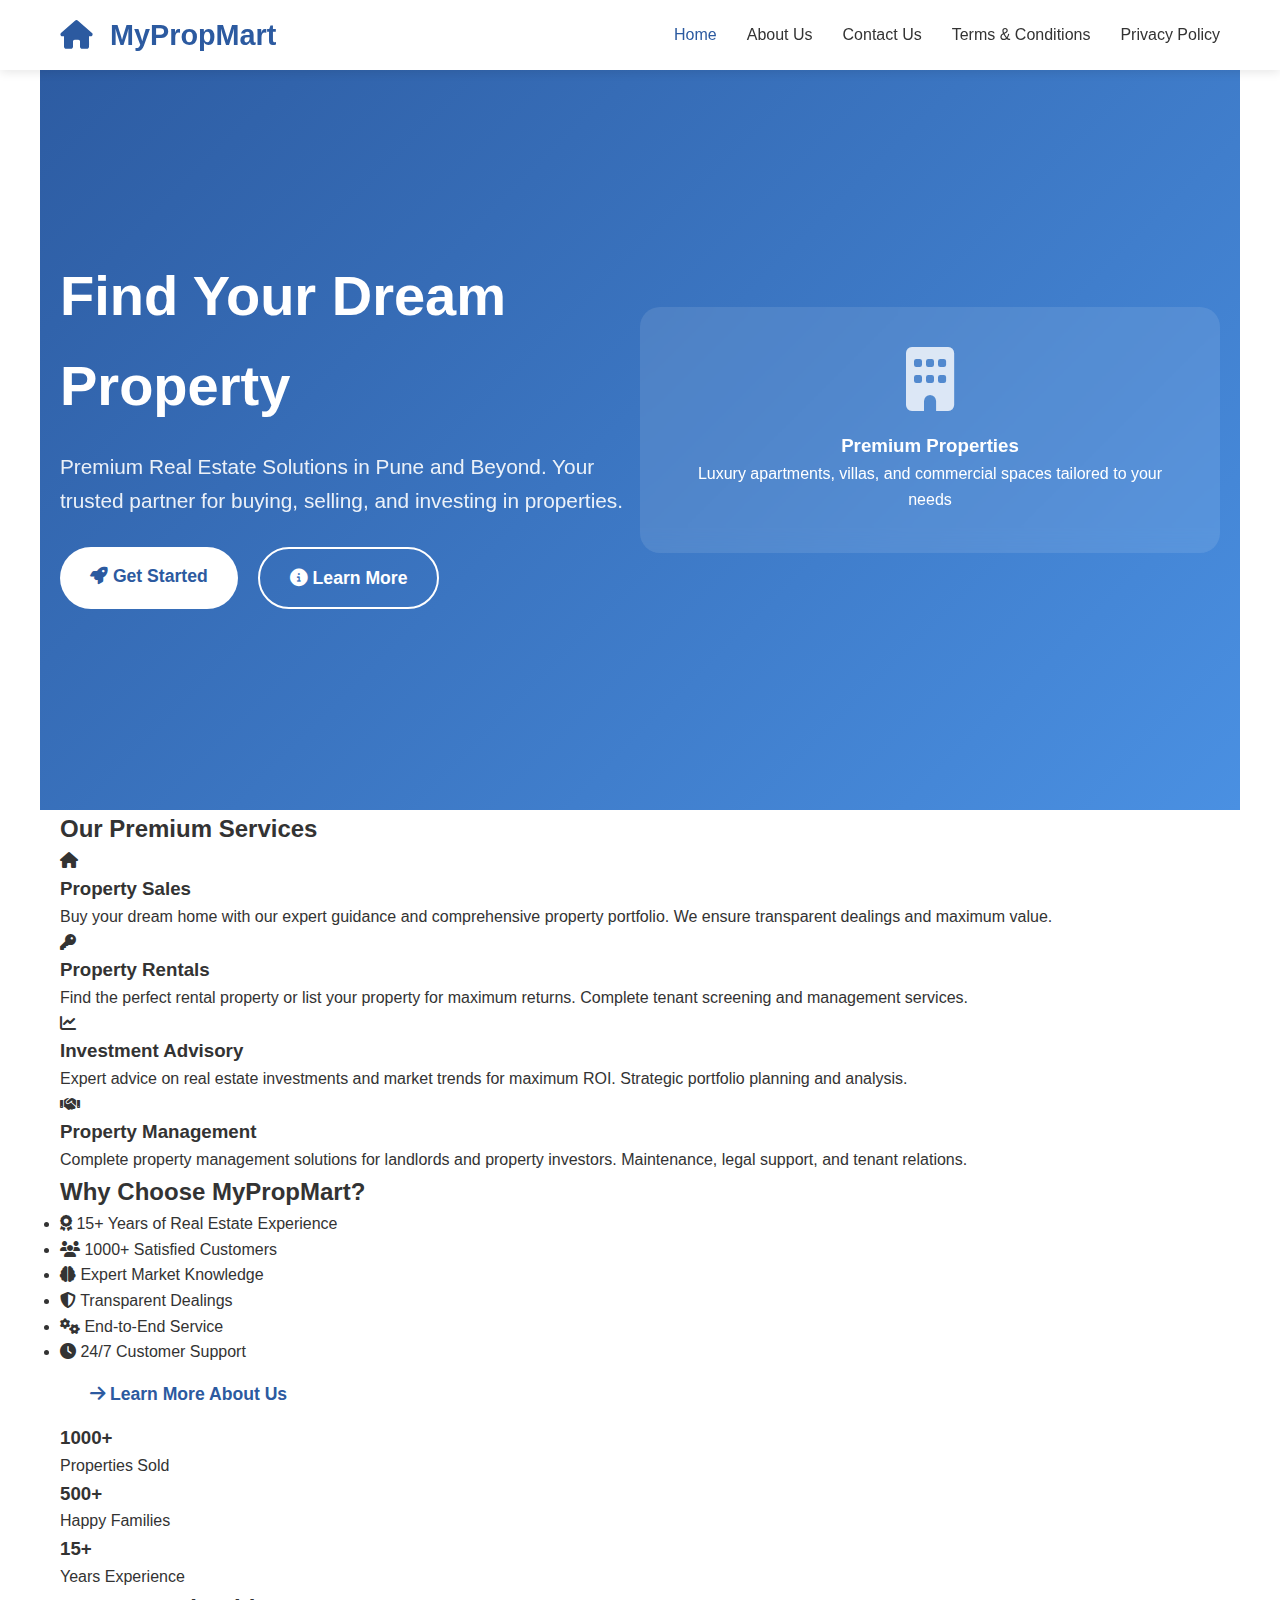
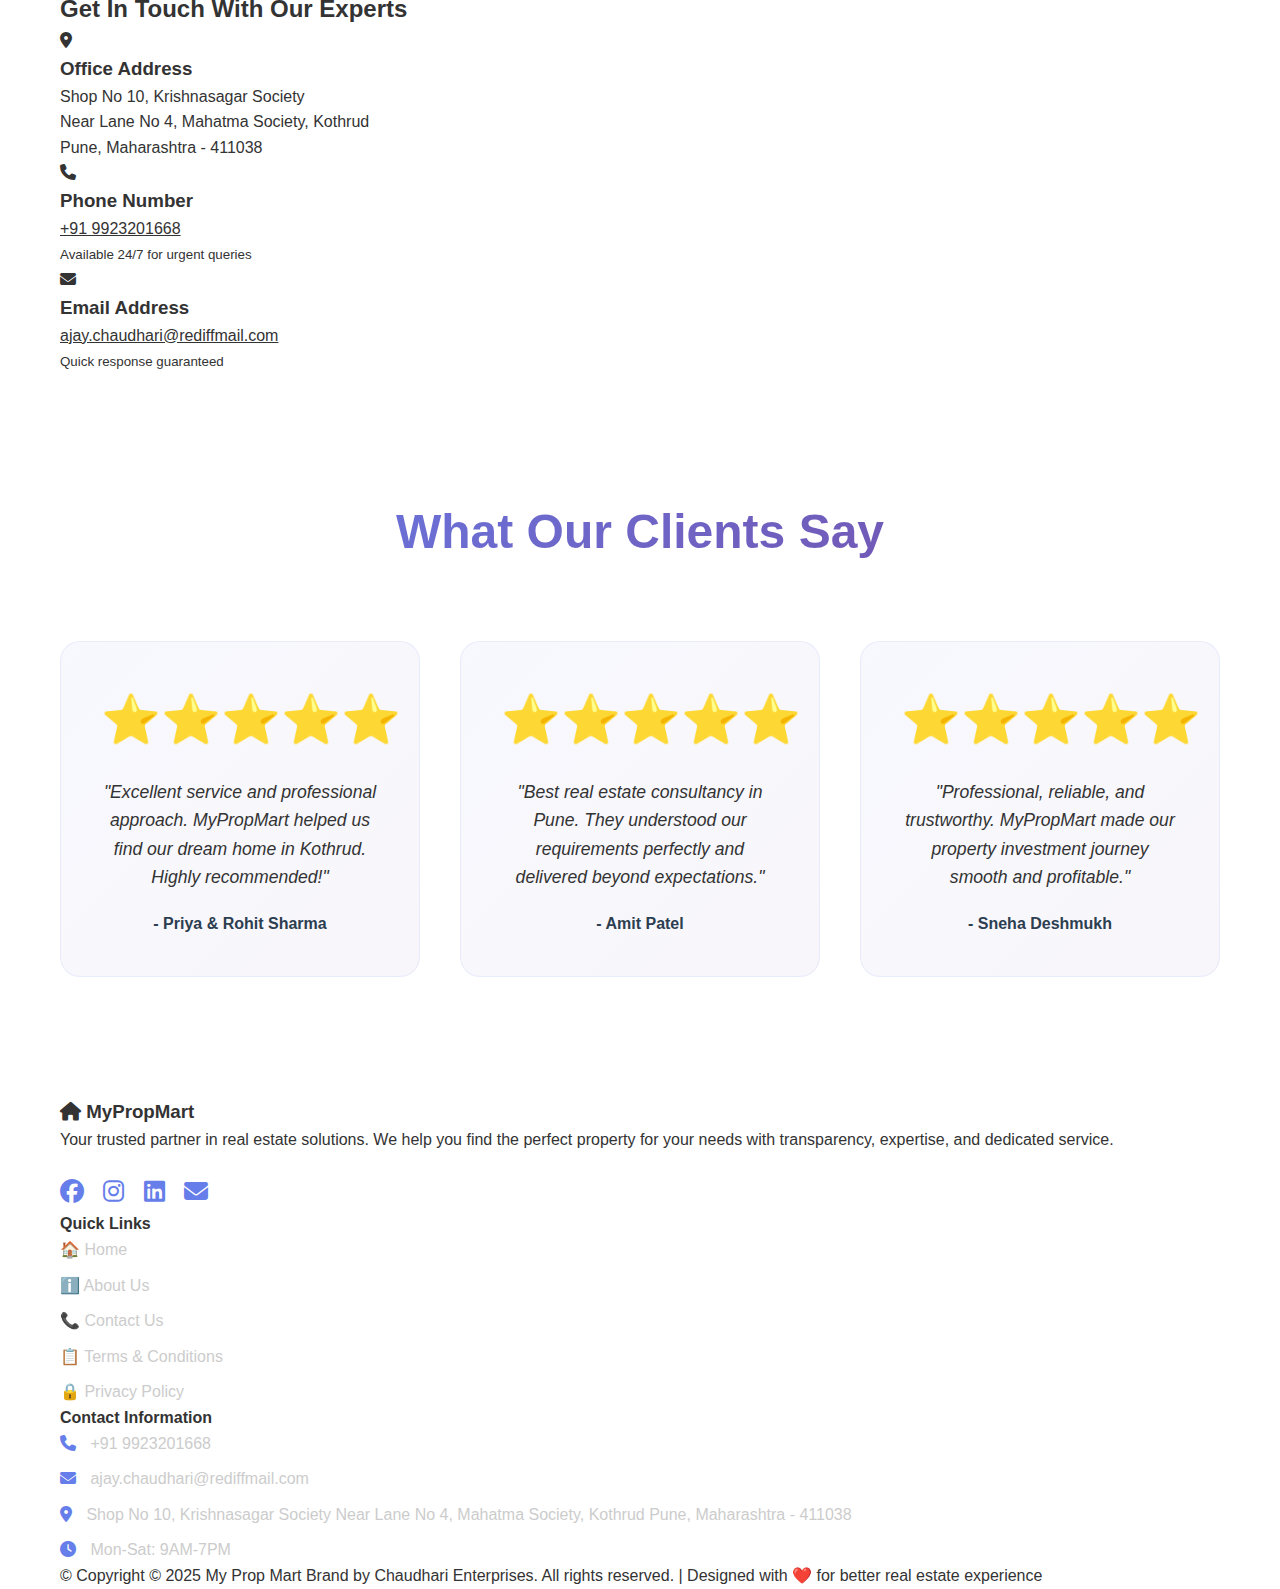
<file: index.html>
<!DOCTYPE html>
<html lang="en">
<head>
    <meta charset="UTF-8">
    <meta name="viewport" content="width=device-width, initial-scale=1.0">
    <title>MyPropMart - Premium Real Estate Solutions</title>
    <meta name="description" content="Find your dream property with MyPropMart. Premium real estate solutions in Pune and beyond. Expert guidance for buying, selling, and investing.">
    <link rel="stylesheet" href="styles.css">
    <link href="https://cdnjs.cloudflare.com/ajax/libs/font-awesome/6.4.0/css/all.min.css" rel="stylesheet">
    <link rel="preconnect" href="https://fonts.googleapis.com">
    <link rel="preconnect" href="https://fonts.gstatic.com" crossorigin>
    <link href="https://fonts.googleapis.com/css2?family=Poppins:wght@300;400;500;600;700;800&display=swap" rel="stylesheet">

    <!-- Open Graph Meta Tags -->
    <meta property="og:title" content="MyPropMart - Premium Real Estate Solutions">
    <meta property="og:description" content="Your trusted partner for real estate in Pune. Expert guidance for all your property needs.">
    <meta property="og:type" content="website">
    <meta property="og:url" content="https://mypropmart.com">

    <!-- Favicon -->
    <link rel="icon" type="image/x-icon" href="data:image/svg+xml,<svg xmlns='http://www.w3.org/2000/svg' viewBox='0 0 100 100'><text y='.9em' font-size='90'>🏠</text></svg>">
</head>
<body>
    <!-- Navigation -->
    <nav class="navbar">
        <div class="nav-container">
            <div class="logo">
                <h2><i class="fas fa-home"></i> MyPropMart</h2>
            </div>
            <ul class="nav-menu">
                <li><a href="index.html" class="active">Home</a></li>
                <li><a href="about.html">About Us</a></li>
                <li><a href="contact.html">Contact Us</a></li>
                <li><a href="terms.html">Terms & Conditions</a></li>
                <li><a href="privacy.html">Privacy Policy</a></li>
            </ul>
            <div class="hamburger">
                <span></span>
                <span></span>
                <span></span>
            </div>
        </div>
    </nav>

    <!-- Hero Section -->
    <section class="hero">
        <div class="hero-content">
            <h1>Find Your Dream Property</h1>
            <p>Premium Real Estate Solutions in Pune and Beyond. Your trusted partner for buying, selling, and investing in properties.</p>
            <div class="hero-buttons">
                <a href="contact.html" class="btn-primary">
                    <i class="fas fa-rocket"></i>
                    Get Started
                </a>
                <a href="about.html" class="btn-secondary">
                    <i class="fas fa-info-circle"></i>
                    Learn More
                </a>
            </div>
        </div>
        <div class="hero-image">
            <div class="property-card-hero">
                <i class="fas fa-building"></i>
                <h3>Premium Properties</h3>
                <p>Luxury apartments, villas, and commercial spaces tailored to your needs</p>
            </div>
        </div>
    </section>

    <!-- Services Section -->
    <section class="services">
        <div class="container">
            <h2>Our Premium Services</h2>
            <div class="services-grid">
                <div class="service-card">
                    <i class="fas fa-home"></i>
                    <h3>Property Sales</h3>
                    <p>Buy your dream home with our expert guidance and comprehensive property portfolio. We ensure transparent dealings and maximum value.</p>
                </div>
                <div class="service-card">
                    <i class="fas fa-key"></i>
                    <h3>Property Rentals</h3>
                    <p>Find the perfect rental property or list your property for maximum returns. Complete tenant screening and management services.</p>
                </div>
                <div class="service-card">
                    <i class="fas fa-chart-line"></i>
                    <h3>Investment Advisory</h3>
                    <p>Expert advice on real estate investments and market trends for maximum ROI. Strategic portfolio planning and analysis.</p>
                </div>
                <div class="service-card">
                    <i class="fas fa-handshake"></i>
                    <h3>Property Management</h3>
                    <p>Complete property management solutions for landlords and property investors. Maintenance, legal support, and tenant relations.</p>
                </div>
            </div>
        </div>
    </section>

    <!-- Why Choose Us Section -->
    <section class="why-choose">
        <div class="container">
            <div class="content-wrapper">
                <div class="text-content">
                    <h2>Why Choose MyPropMart?</h2>
                    <ul>
                        <li><i class="fas fa-award"></i> 15+ Years of Real Estate Experience</li>
                        <li><i class="fas fa-users"></i> 1000+ Satisfied Customers</li>
                        <li><i class="fas fa-brain"></i> Expert Market Knowledge</li>
                        <li><i class="fas fa-shield-alt"></i> Transparent Dealings</li>
                        <li><i class="fas fa-cogs"></i> End-to-End Service</li>
                        <li><i class="fas fa-clock"></i> 24/7 Customer Support</li>
                    </ul>
                    <a href="about.html" class="btn-primary">
                        <i class="fas fa-arrow-right"></i>
                        Learn More About Us
                    </a>
                </div>
                <div class="stats">
                    <div class="stat">
                        <h3>1000+</h3>
                        <p>Properties Sold</p>
                    </div>
                    <div class="stat">
                        <h3>500+</h3>
                        <p>Happy Families</p>
                    </div>
                    <div class="stat">
                        <h3>15+</h3>
                        <p>Years Experience</p>
                    </div>
                </div>
            </div>
        </div>
    </section>

    <!-- Contact Section -->
    <section class="contact-preview">
        <div class="container">
            <h2>Get In Touch With Our Experts</h2>
            <div class="contact-info">
                <div class="contact-item">
                    <i class="fas fa-map-marker-alt"></i>
                    <div>
                        <h3>Office Address</h3>
                        <p>Shop No 10, Krishnasagar Society<br>
                        Near Lane No 4, Mahatma Society, Kothrud<br>
                        Pune, Maharashtra - 411038</p>
                    </div>
                </div>
                <div class="contact-item">
                    <i class="fas fa-phone"></i>
                    <div>
                        <h3>Phone Number</h3>
                        <p><a href="tel:+919923201668" style="color: inherit;">+91 9923201668</a></p>
                        <small>Available 24/7 for urgent queries</small>
                    </div>
                </div>
                <div class="contact-item">
                    <i class="fas fa-envelope"></i>
                    <div>
                        <h3>Email Address</h3>
                        <p><a href="mailto:ajay.chaudhari@rediffmail.com" style="color: inherit;">ajay.chaudhari@rediffmail.com</a></p>
                        <small>Quick response guaranteed</small>
                    </div>
                </div>
            </div>
        </div>
    </section>

    <!-- Testimonials Section -->
    <section class="testimonials" style="padding: 120px 20px; background: #fff;">
        <div class="container">
            <h2 style="text-align: center; font-size: 3rem; margin-bottom: 70px; background: linear-gradient(135deg, #667eea 0%, #764ba2 100%); -webkit-background-clip: text; -webkit-text-fill-color: transparent; background-clip: text; font-weight: 800;">What Our Clients Say</h2>
            <div style="display: grid; grid-template-columns: repeat(auto-fit, minmax(350px, 1fr)); gap: 40px;">
                <div class="testimonial-card" style="background: linear-gradient(135deg, rgba(102, 126, 234, 0.05) 0%, rgba(118, 75, 162, 0.05) 100%); padding: 40px; border-radius: 20px; text-align: center; border: 1px solid rgba(102, 126, 234, 0.1);">
                    <div style="font-size: 3rem; color: #667eea; margin-bottom: 20px;">⭐⭐⭐⭐⭐</div>
                    <p style="font-style: italic; margin-bottom: 20px; font-size: 1.1rem; line-height: 1.6;">"Excellent service and professional approach. MyPropMart helped us find our dream home in Kothrud. Highly recommended!"</p>
                    <strong style="color: #2c3e50;">- Priya & Rohit Sharma</strong>
                </div>
                <div class="testimonial-card" style="background: linear-gradient(135deg, rgba(102, 126, 234, 0.05) 0%, rgba(118, 75, 162, 0.05) 100%); padding: 40px; border-radius: 20px; text-align: center; border: 1px solid rgba(102, 126, 234, 0.1);">
                    <div style="font-size: 3rem; color: #667eea; margin-bottom: 20px;">⭐⭐⭐⭐⭐</div>
                    <p style="font-style: italic; margin-bottom: 20px; font-size: 1.1rem; line-height: 1.6;">"Best real estate consultancy in Pune. They understood our requirements perfectly and delivered beyond expectations."</p>
                    <strong style="color: #2c3e50;">- Amit Patel</strong>
                </div>
                <div class="testimonial-card" style="background: linear-gradient(135deg, rgba(102, 126, 234, 0.05) 0%, rgba(118, 75, 162, 0.05) 100%); padding: 40px; border-radius: 20px; text-align: center; border: 1px solid rgba(102, 126, 234, 0.1);">
                    <div style="font-size: 3rem; color: #667eea; margin-bottom: 20px;">⭐⭐⭐⭐⭐</div>
                    <p style="font-style: italic; margin-bottom: 20px; font-size: 1.1rem; line-height: 1.6;">"Professional, reliable, and trustworthy. MyPropMart made our property investment journey smooth and profitable."</p>
                    <strong style="color: #2c3e50;">- Sneha Deshmukh</strong>
                </div>
            </div>
        </div>
    </section>

    <!-- Footer -->
    <footer class="footer">
        <div class="container">
            <div class="footer-content">
                <div class="footer-section">
                    <h3><i class="fas fa-home"></i> MyPropMart</h3>
                    <p>Your trusted partner in real estate solutions. We help you find the perfect property for your needs with transparency, expertise, and dedicated service.</p>
                    <div style="margin-top: 20px;">
                        <a href="#" style="color: #667eea; margin-right: 15px; font-size: 1.5rem; transition: color 0.3s;"><i class="fab fa-facebook"></i></a>
                        <a href="#" style="color: #667eea; margin-right: 15px; font-size: 1.5rem; transition: color 0.3s;"><i class="fab fa-instagram"></i></a>
                        <a href="#" style="color: #667eea; margin-right: 15px; font-size: 1.5rem; transition: color 0.3s;"><i class="fab fa-linkedin"></i></a>
                        <a href="mailto:ajay.chaudhari@rediffmail.com" style="color: #667eea; font-size: 1.5rem; transition: color 0.3s;"><i class="fas fa-envelope"></i></a>
                    </div>
                </div>
                <div class="footer-section">
                    <h4>Quick Links</h4>
                    <ul style="list-style: none;">
                        <li style="margin-bottom: 10px;"><a href="index.html" style="color: #ccc; text-decoration: none; transition: color 0.3s;">🏠 Home</a></li>
                        <li style="margin-bottom: 10px;"><a href="about.html" style="color: #ccc; text-decoration: none; transition: color 0.3s;">ℹ️ About Us</a></li>
                        <li style="margin-bottom: 10px;"><a href="contact.html" style="color: #ccc; text-decoration: none; transition: color 0.3s;">📞 Contact Us</a></li>
                        <li style="margin-bottom: 10px;"><a href="terms.html" style="color: #ccc; text-decoration: none; transition: color 0.3s;">📋 Terms & Conditions</a></li>
                        <li><a href="privacy.html" style="color: #ccc; text-decoration: none; transition: color 0.3s;">🔒 Privacy Policy</a></li>
                    </ul>
                </div>
                <div class="footer-section">
                    <h4>Contact Information</h4>
                    <p style="color: #ccc; margin-bottom: 10px;"><i class="fas fa-phone" style="margin-right: 10px; color: #667eea;"></i> +91 9923201668</p>
                    <p style="color: #ccc; margin-bottom: 10px;"><i class="fas fa-envelope" style="margin-right: 10px; color: #667eea;"></i> ajay.chaudhari@rediffmail.com</p>
                    <p style="color: #ccc; margin-bottom: 10px;"><i class="fas fa-map-marker-alt" style="margin-right: 10px; color: #667eea;"></i> Shop No 10, Krishnasagar Society Near Lane No 4, Mahatma Society, Kothrud Pune, Maharashtra - 411038</p>
                    <p style="color: #ccc;"><i class="fas fa-clock" style="margin-right: 10px; color: #667eea;"></i> Mon-Sat: 9AM-7PM</p>
                </div>
            </div>
            <div class="footer-bottom">
                <p>&copy; Copyright © 2025 My Prop Mart Brand by Chaudhari Enterprises. All rights reserved. | Designed with ❤️ for better real estate experience</p>
            </div>
        </div>
    </footer>

    <script src="script.js"></script>
</body>
</html>
</file>
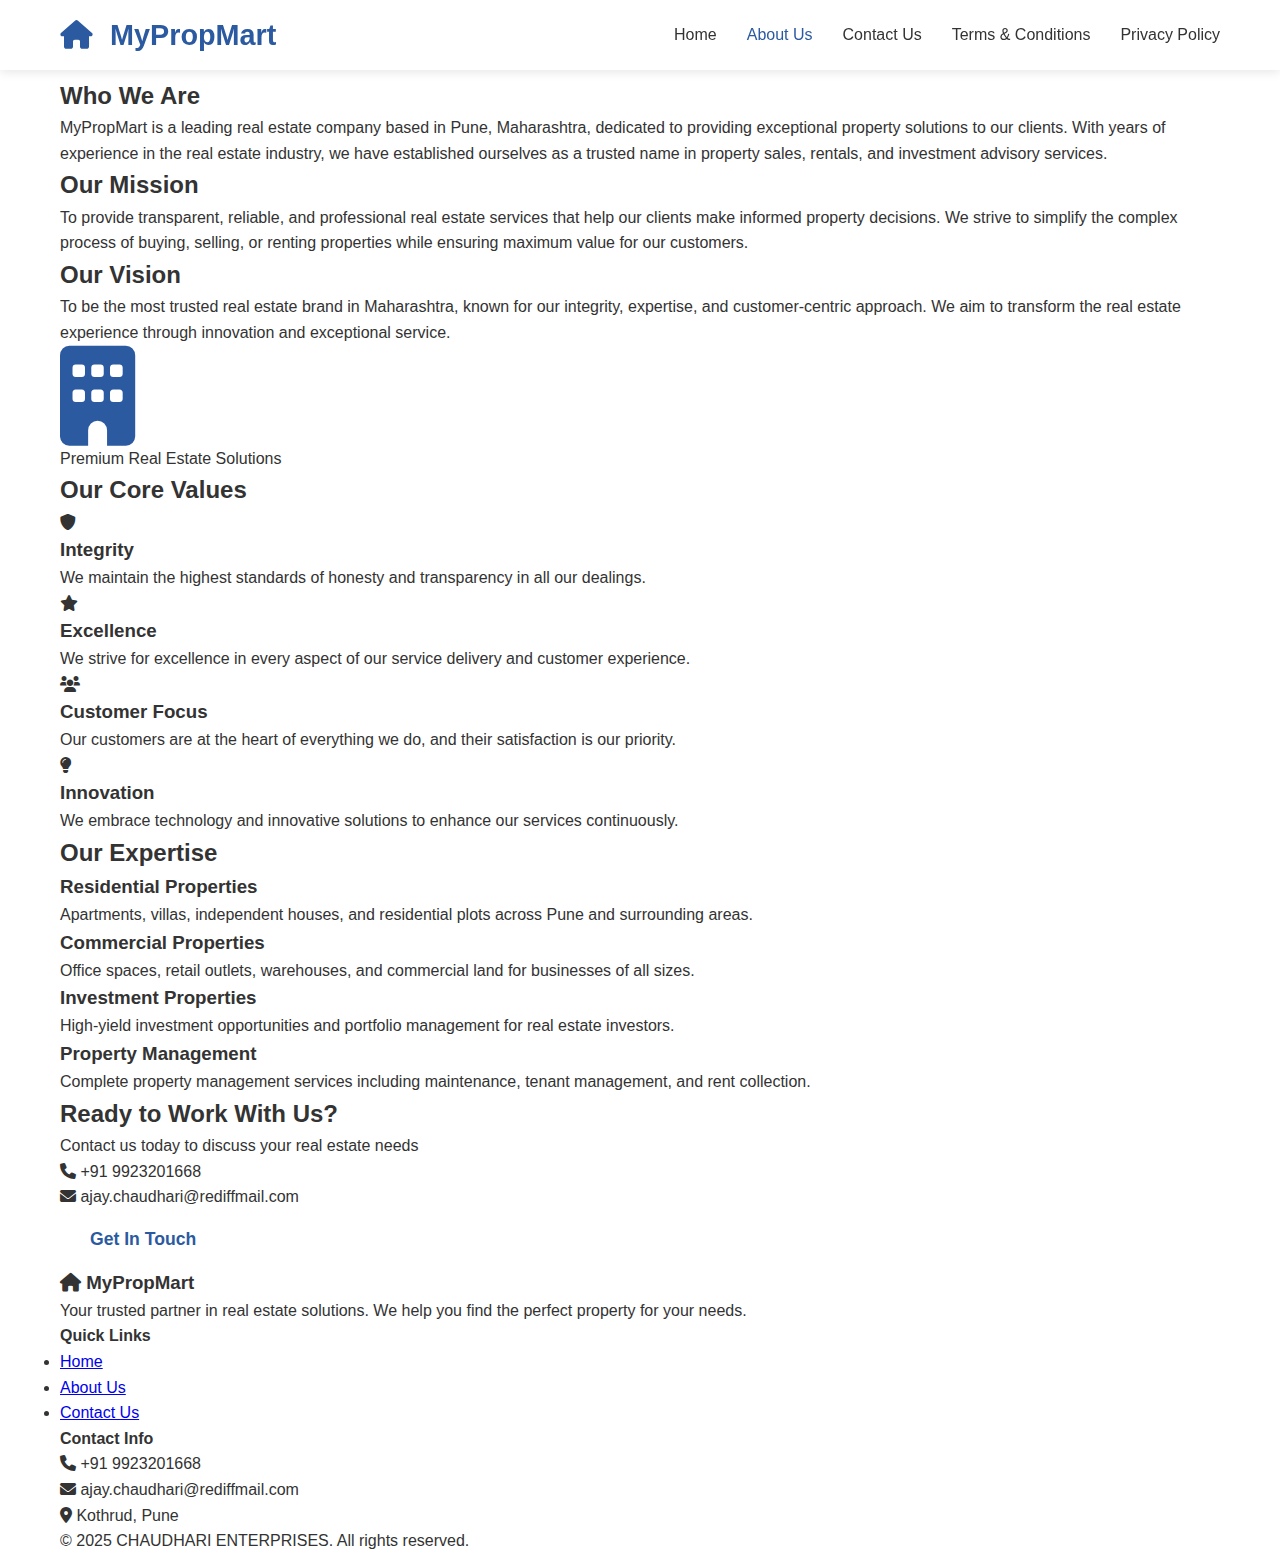
<file: about.html>
<!DOCTYPE html>
<html lang="en">
<head>
    <meta charset="UTF-8">
    <meta name="viewport" content="width=device-width, initial-scale=1.0">
    <title>About Us - MyPropMart</title>
    <link rel="stylesheet" href="styles.css">
    <link href="https://cdnjs.cloudflare.com/ajax/libs/font-awesome/6.0.0/css/all.min.css" rel="stylesheet">
</head>
<body>
    <!-- Navigation -->
    <nav class="navbar">
        <div class="nav-container">
            <div class="logo">
                <h2><i class="fas fa-home"></i> MyPropMart</h2>
            </div>
            <ul class="nav-menu">
                <li><a href="index.html">Home</a></li>
                <li><a href="about.html" class="active">About Us</a></li>
                <li><a href="contact.html">Contact Us</a></li>
                <li><a href="terms.html">Terms & Conditions</a></li>
                <li><a href="privacy.html">Privacy Policy</a></li>
            </ul>
            <div class="hamburger">
                <span></span>
                <span></span>
                <span></span>
            </div>
        </div>
    </nav>

    <!-- Page Header -->
    <section class="page-header">
        <div class="container">
            <h1>About MyPropMart</h1>
            <p>Your Trusted Real Estate Partner Since Years</p>
        </div>
    </section>

    <!-- About Content -->
    <section class="about-content">
        <div class="container">
            <div class="content-wrapper">
                <div class="text-content">
                    <h2>Who We Are</h2>
                    <p>MyPropMart is a leading real estate company based in Pune, Maharashtra, dedicated to providing exceptional property solutions to our clients. With years of experience in the real estate industry, we have established ourselves as a trusted name in property sales, rentals, and investment advisory services.</p>

                    <h2>Our Mission</h2>
                    <p>To provide transparent, reliable, and professional real estate services that help our clients make informed property decisions. We strive to simplify the complex process of buying, selling, or renting properties while ensuring maximum value for our customers.</p>

                    <h2>Our Vision</h2>
                    <p>To be the most trusted real estate brand in Maharashtra, known for our integrity, expertise, and customer-centric approach. We aim to transform the real estate experience through innovation and exceptional service.</p>
                </div>
                <div class="image-placeholder">
                    <div class="about-image">
                        <i class="fas fa-building" style="font-size: 100px; color: #2c5aa0;"></i>
                        <p>Premium Real Estate Solutions</p>
                    </div>
                </div>
            </div>
        </div>
    </section>

    <!-- Values Section -->
    <section class="values">
        <div class="container">
            <h2>Our Core Values</h2>
            <div class="values-grid">
                <div class="value-card">
                    <i class="fas fa-shield-alt"></i>
                    <h3>Integrity</h3>
                    <p>We maintain the highest standards of honesty and transparency in all our dealings.</p>
                </div>
                <div class="value-card">
                    <i class="fas fa-star"></i>
                    <h3>Excellence</h3>
                    <p>We strive for excellence in every aspect of our service delivery and customer experience.</p>
                </div>
                <div class="value-card">
                    <i class="fas fa-users"></i>
                    <h3>Customer Focus</h3>
                    <p>Our customers are at the heart of everything we do, and their satisfaction is our priority.</p>
                </div>
                <div class="value-card">
                    <i class="fas fa-lightbulb"></i>
                    <h3>Innovation</h3>
                    <p>We embrace technology and innovative solutions to enhance our services continuously.</p>
                </div>
            </div>
        </div>
    </section>

    <!-- Team Section -->
    <section class="team">
        <div class="container">
            <h2>Our Expertise</h2>
            <div class="expertise-grid">
                <div class="expertise-item">
                    <h3>Residential Properties</h3>
                    <p>Apartments, villas, independent houses, and residential plots across Pune and surrounding areas.</p>
                </div>
                <div class="expertise-item">
                    <h3>Commercial Properties</h3>
                    <p>Office spaces, retail outlets, warehouses, and commercial land for businesses of all sizes.</p>
                </div>
                <div class="expertise-item">
                    <h3>Investment Properties</h3>
                    <p>High-yield investment opportunities and portfolio management for real estate investors.</p>
                </div>
                <div class="expertise-item">
                    <h3>Property Management</h3>
                    <p>Complete property management services including maintenance, tenant management, and rent collection.</p>
                </div>
            </div>
        </div>
    </section>

    <!-- Contact CTA -->
    <section class="cta-section">
        <div class="container">
            <h2>Ready to Work With Us?</h2>
            <p>Contact us today to discuss your real estate needs</p>
            <div class="cta-contact">
                <div class="contact-item">
                    <i class="fas fa-phone"></i>
                    <span>+91 9923201668</span>
                </div>
                <div class="contact-item">
                    <i class="fas fa-envelope"></i>
                    <span>ajay.chaudhari@rediffmail.com</span>
                </div>
            </div>
            <a href="contact.html" class="btn-primary">Get In Touch</a>
        </div>
    </section>

    <!-- Footer -->
    <footer class="footer">
        <div class="container">
            <div class="footer-content">
                <div class="footer-section">
                    <h3><i class="fas fa-home"></i> MyPropMart</h3>
                    <p>Your trusted partner in real estate solutions. We help you find the perfect property for your needs.</p>
                </div>
                <div class="footer-section">
                    <h4>Quick Links</h4>
                    <ul>
                        <li><a href="index.html">Home</a></li>
                        <li><a href="about.html">About Us</a></li>
                        <li><a href="contact.html">Contact Us</a></li>
                    </ul>
                </div>
                <div class="footer-section">
                    <h4>Contact Info</h4>
                    <p><i class="fas fa-phone"></i> +91 9923201668</p>
                    <p><i class="fas fa-envelope"></i> ajay.chaudhari@rediffmail.com</p>
                    <p><i class="fas fa-map-marker-alt"></i> Kothrud, Pune</p>
                </div>
            </div>
            <div class="footer-bottom">
                <p>&copy; 2025 CHAUDHARI ENTERPRISES. All rights reserved.</p>
            </div>
        </div>
    </footer>

    <script src="script.js"></script>
</body>
</html>
</file>
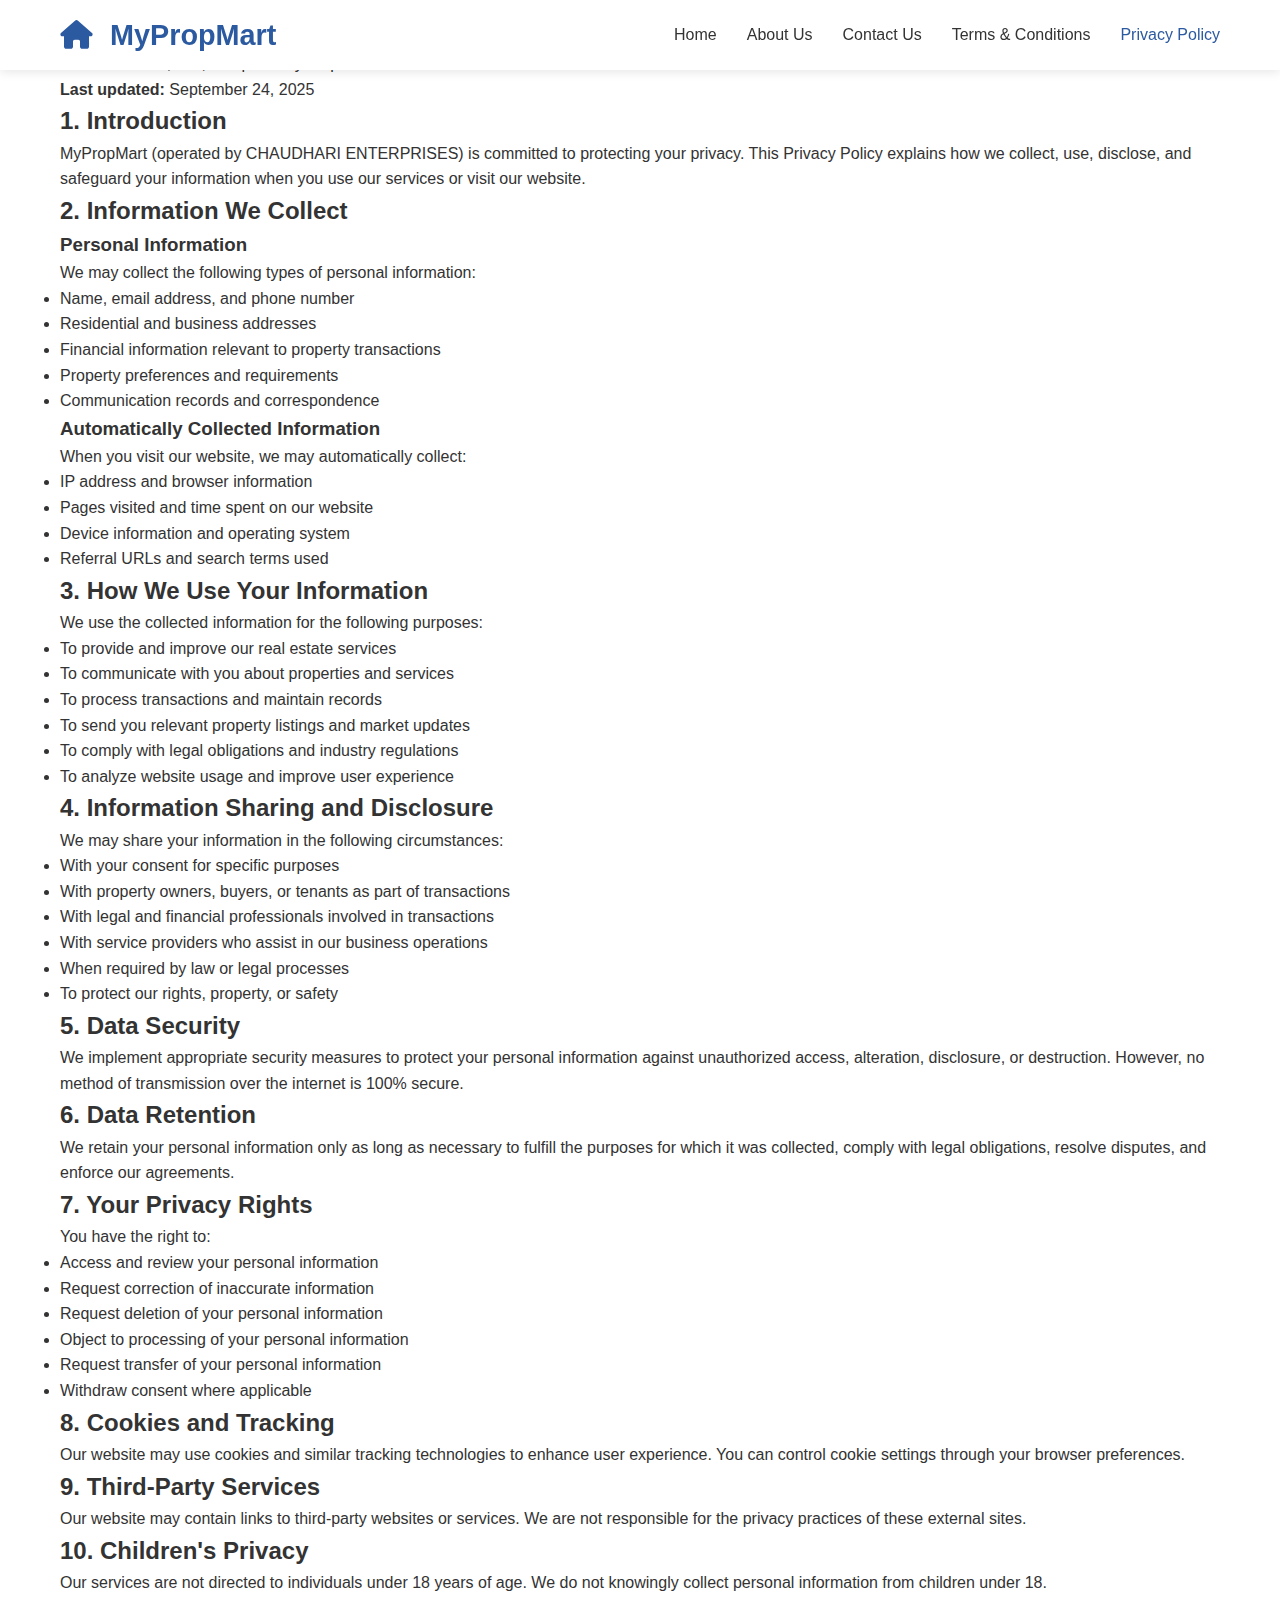
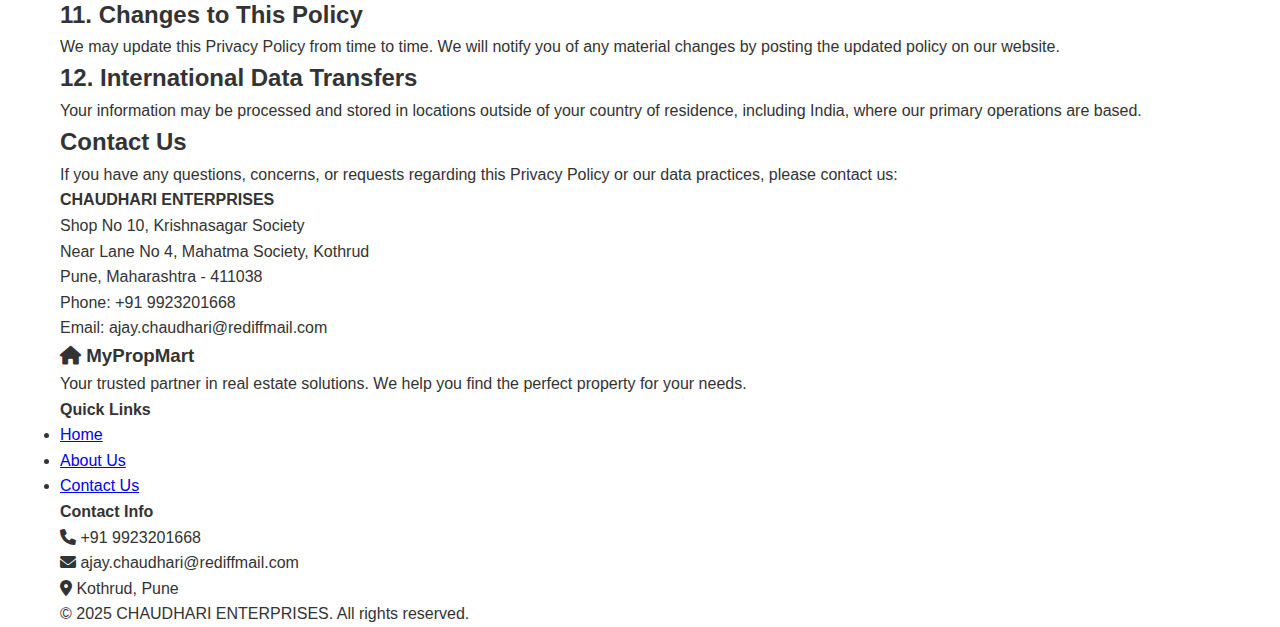
<file: privacy.html>
<!DOCTYPE html>
<html lang="en">
<head>
    <meta charset="UTF-8">
    <meta name="viewport" content="width=device-width, initial-scale=1.0">
    <title>Privacy Policy - MyPropMart</title>
    <link rel="stylesheet" href="styles.css">
    <link href="https://cdnjs.cloudflare.com/ajax/libs/font-awesome/6.0.0/css/all.min.css" rel="stylesheet">
</head>
<body>
    <!-- Navigation -->
    <nav class="navbar">
        <div class="nav-container">
            <div class="logo">
                <h2><i class="fas fa-home"></i> MyPropMart</h2>
            </div>
            <ul class="nav-menu">
                <li><a href="index.html">Home</a></li>
                <li><a href="about.html">About Us</a></li>
                <li><a href="contact.html">Contact Us</a></li>
                <li><a href="terms.html">Terms & Conditions</a></li>
                <li><a href="privacy.html" class="active">Privacy Policy</a></li>
            </ul>
            <div class="hamburger">
                <span></span>
                <span></span>
                <span></span>
            </div>
        </div>
    </nav>

    <!-- Page Header -->
    <section class="page-header">
        <div class="container">
            <h1>Privacy Policy</h1>
            <p>How we collect, use, and protect your personal information</p>
        </div>
    </section>

    <!-- Privacy Content -->
    <section class="legal-content">
        <div class="container">
            <div class="content-wrapper">
                <p><strong>Last updated:</strong> September 24, 2025</p>

                <h2>1. Introduction</h2>
                <p>MyPropMart (operated by CHAUDHARI ENTERPRISES) is committed to protecting your privacy. This Privacy Policy explains how we collect, use, disclose, and safeguard your information when you use our services or visit our website.</p>

                <h2>2. Information We Collect</h2>
                <h3>Personal Information</h3>
                <p>We may collect the following types of personal information:</p>
                <ul>
                    <li>Name, email address, and phone number</li>
                    <li>Residential and business addresses</li>
                    <li>Financial information relevant to property transactions</li>
                    <li>Property preferences and requirements</li>
                    <li>Communication records and correspondence</li>
                </ul>

                <h3>Automatically Collected Information</h3>
                <p>When you visit our website, we may automatically collect:</p>
                <ul>
                    <li>IP address and browser information</li>
                    <li>Pages visited and time spent on our website</li>
                    <li>Device information and operating system</li>
                    <li>Referral URLs and search terms used</li>
                </ul>

                <h2>3. How We Use Your Information</h2>
                <p>We use the collected information for the following purposes:</p>
                <ul>
                    <li>To provide and improve our real estate services</li>
                    <li>To communicate with you about properties and services</li>
                    <li>To process transactions and maintain records</li>
                    <li>To send you relevant property listings and market updates</li>
                    <li>To comply with legal obligations and industry regulations</li>
                    <li>To analyze website usage and improve user experience</li>
                </ul>

                <h2>4. Information Sharing and Disclosure</h2>
                <p>We may share your information in the following circumstances:</p>
                <ul>
                    <li>With your consent for specific purposes</li>
                    <li>With property owners, buyers, or tenants as part of transactions</li>
                    <li>With legal and financial professionals involved in transactions</li>
                    <li>With service providers who assist in our business operations</li>
                    <li>When required by law or legal processes</li>
                    <li>To protect our rights, property, or safety</li>
                </ul>

                <h2>5. Data Security</h2>
                <p>We implement appropriate security measures to protect your personal information against unauthorized access, alteration, disclosure, or destruction. However, no method of transmission over the internet is 100% secure.</p>

                <h2>6. Data Retention</h2>
                <p>We retain your personal information only as long as necessary to fulfill the purposes for which it was collected, comply with legal obligations, resolve disputes, and enforce our agreements.</p>

                <h2>7. Your Privacy Rights</h2>
                <p>You have the right to:</p>
                <ul>
                    <li>Access and review your personal information</li>
                    <li>Request correction of inaccurate information</li>
                    <li>Request deletion of your personal information</li>
                    <li>Object to processing of your personal information</li>
                    <li>Request transfer of your personal information</li>
                    <li>Withdraw consent where applicable</li>
                </ul>

                <h2>8. Cookies and Tracking</h2>
                <p>Our website may use cookies and similar tracking technologies to enhance user experience. You can control cookie settings through your browser preferences.</p>

                <h2>9. Third-Party Services</h2>
                <p>Our website may contain links to third-party websites or services. We are not responsible for the privacy practices of these external sites.</p>

                <h2>10. Children's Privacy</h2>
                <p>Our services are not directed to individuals under 18 years of age. We do not knowingly collect personal information from children under 18.</p>

                <h2>11. Changes to This Policy</h2>
                <p>We may update this Privacy Policy from time to time. We will notify you of any material changes by posting the updated policy on our website.</p>

                <h2>12. International Data Transfers</h2>
                <p>Your information may be processed and stored in locations outside of your country of residence, including India, where our primary operations are based.</p>

                <h2>Contact Us</h2>
                <p>If you have any questions, concerns, or requests regarding this Privacy Policy or our data practices, please contact us:</p>
                <div class="contact-info-legal">
                    <p><strong>CHAUDHARI ENTERPRISES</strong><br>
                    Shop No 10, Krishnasagar Society<br>
                    Near Lane No 4, Mahatma Society, Kothrud<br>
                    Pune, Maharashtra - 411038<br>
                    Phone: +91 9923201668<br>
                    Email: ajay.chaudhari@rediffmail.com</p>
                </div>
            </div>
        </div>
    </section>

    <!-- Footer -->
    <footer class="footer">
        <div class="container">
            <div class="footer-content">
                <div class="footer-section">
                    <h3><i class="fas fa-home"></i> MyPropMart</h3>
                    <p>Your trusted partner in real estate solutions. We help you find the perfect property for your needs.</p>
                </div>
                <div class="footer-section">
                    <h4>Quick Links</h4>
                    <ul>
                        <li><a href="index.html">Home</a></li>
                        <li><a href="about.html">About Us</a></li>
                        <li><a href="contact.html">Contact Us</a></li>
                    </ul>
                </div>
                <div class="footer-section">
                    <h4>Contact Info</h4>
                    <p><i class="fas fa-phone"></i> +91 9923201668</p>
                    <p><i class="fas fa-envelope"></i> ajay.chaudhari@rediffmail.com</p>
                    <p><i class="fas fa-map-marker-alt"></i> Kothrud, Pune</p>
                </div>
            </div>
            <div class="footer-bottom">
                <p>&copy; 2025 CHAUDHARI ENTERPRISES. All rights reserved.</p>
            </div>
        </div>
    </footer>

    <script src="script.js"></script>
</body>
</html>
</file>
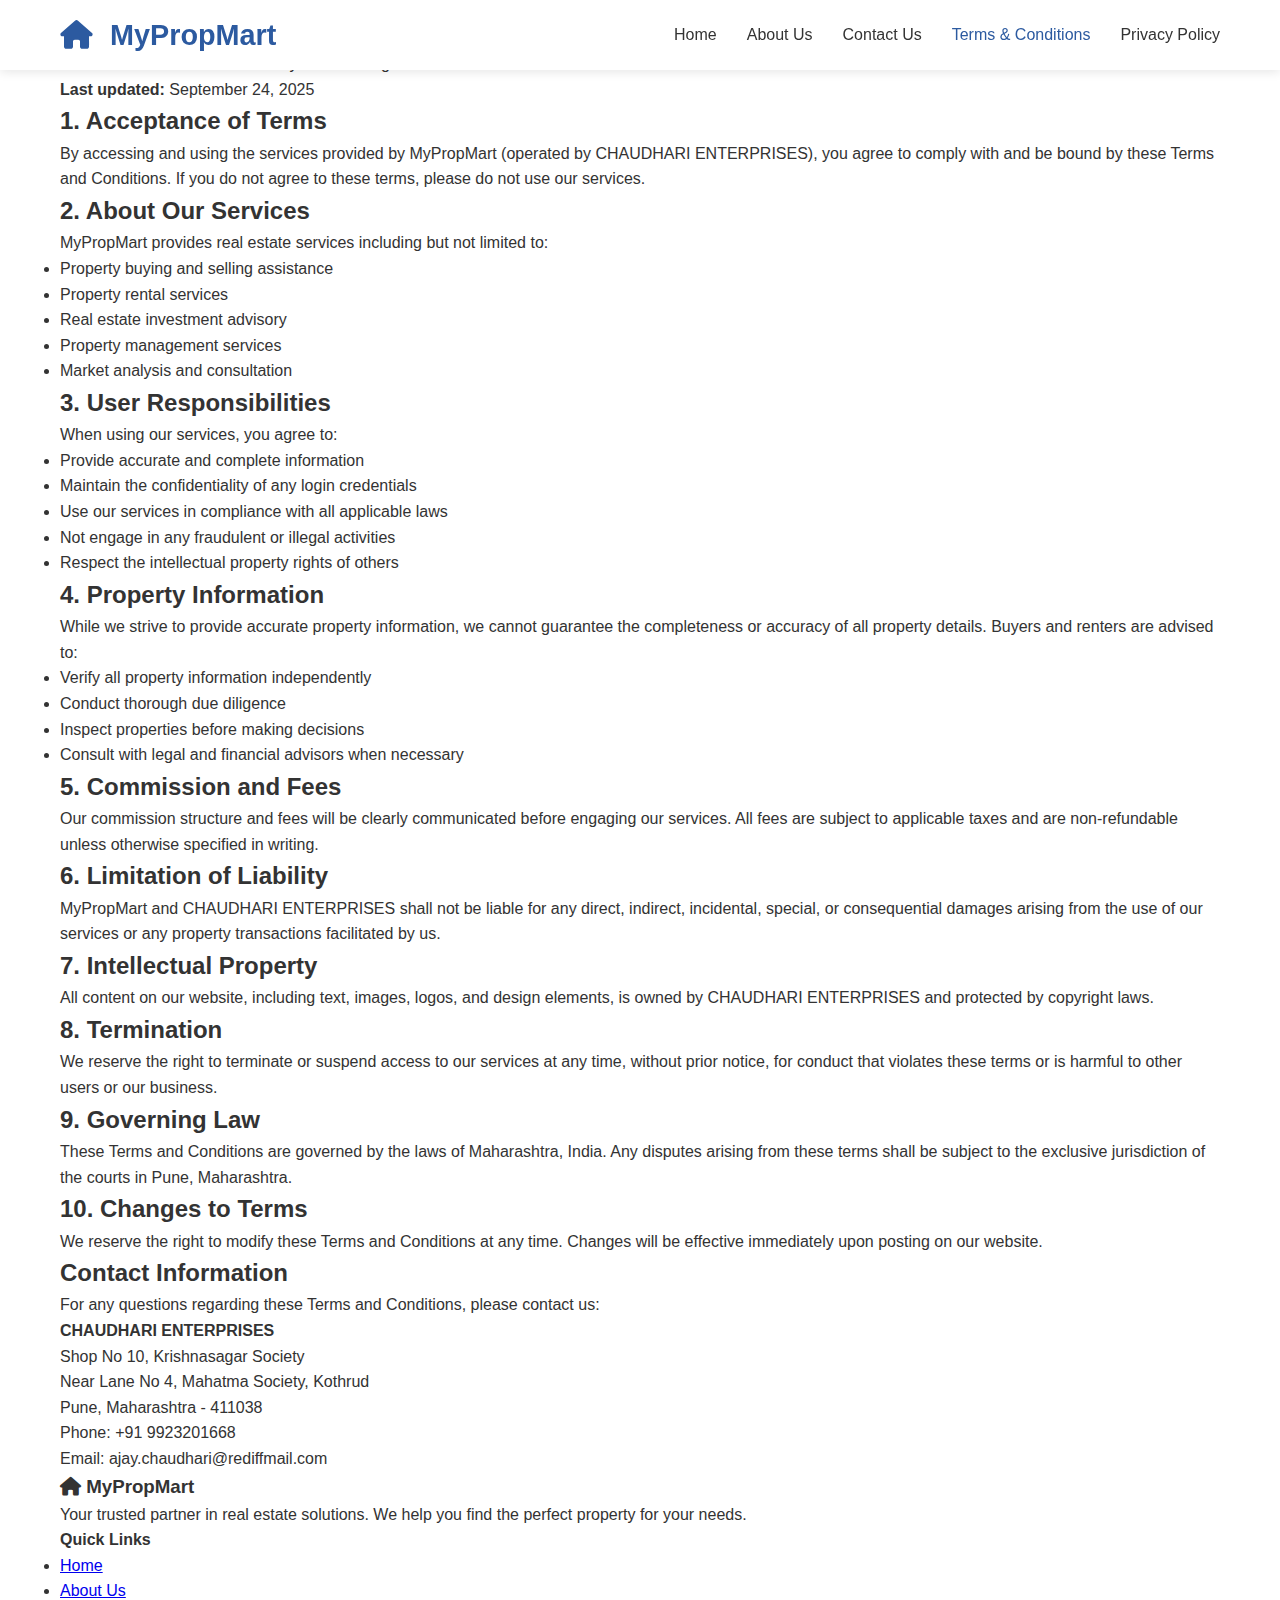
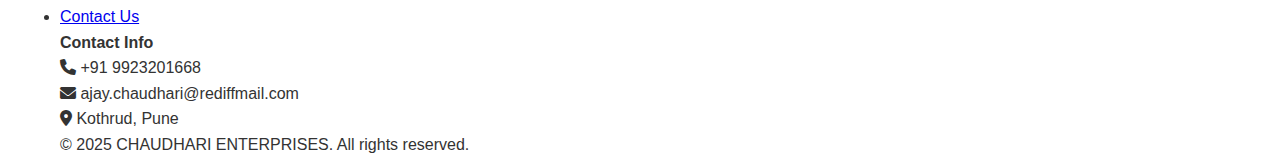
<file: terms.html>
<!DOCTYPE html>
<html lang="en">
<head>
    <meta charset="UTF-8">
    <meta name="viewport" content="width=device-width, initial-scale=1.0">
    <title>Terms & Conditions - MyPropMart</title>
    <link rel="stylesheet" href="styles.css">
    <link href="https://cdnjs.cloudflare.com/ajax/libs/font-awesome/6.0.0/css/all.min.css" rel="stylesheet">
</head>
<body>
    <!-- Navigation -->
    <nav class="navbar">
        <div class="nav-container">
            <div class="logo">
                <h2><i class="fas fa-home"></i> MyPropMart</h2>
            </div>
            <ul class="nav-menu">
                <li><a href="index.html">Home</a></li>
                <li><a href="about.html">About Us</a></li>
                <li><a href="contact.html">Contact Us</a></li>
                <li><a href="terms.html" class="active">Terms & Conditions</a></li>
                <li><a href="privacy.html">Privacy Policy</a></li>
            </ul>
            <div class="hamburger">
                <span></span>
                <span></span>
                <span></span>
            </div>
        </div>
    </nav>

    <!-- Page Header -->
    <section class="page-header">
        <div class="container">
            <h1>Terms & Conditions</h1>
            <p>Please read these terms carefully before using our services</p>
        </div>
    </section>

    <!-- Terms Content -->
    <section class="legal-content">
        <div class="container">
            <div class="content-wrapper">
                <p><strong>Last updated:</strong> September 24, 2025</p>

                <h2>1. Acceptance of Terms</h2>
                <p>By accessing and using the services provided by MyPropMart (operated by CHAUDHARI ENTERPRISES), you agree to comply with and be bound by these Terms and Conditions. If you do not agree to these terms, please do not use our services.</p>

                <h2>2. About Our Services</h2>
                <p>MyPropMart provides real estate services including but not limited to:</p>
                <ul>
                    <li>Property buying and selling assistance</li>
                    <li>Property rental services</li>
                    <li>Real estate investment advisory</li>
                    <li>Property management services</li>
                    <li>Market analysis and consultation</li>
                </ul>

                <h2>3. User Responsibilities</h2>
                <p>When using our services, you agree to:</p>
                <ul>
                    <li>Provide accurate and complete information</li>
                    <li>Maintain the confidentiality of any login credentials</li>
                    <li>Use our services in compliance with all applicable laws</li>
                    <li>Not engage in any fraudulent or illegal activities</li>
                    <li>Respect the intellectual property rights of others</li>
                </ul>

                <h2>4. Property Information</h2>
                <p>While we strive to provide accurate property information, we cannot guarantee the completeness or accuracy of all property details. Buyers and renters are advised to:</p>
                <ul>
                    <li>Verify all property information independently</li>
                    <li>Conduct thorough due diligence</li>
                    <li>Inspect properties before making decisions</li>
                    <li>Consult with legal and financial advisors when necessary</li>
                </ul>

                <h2>5. Commission and Fees</h2>
                <p>Our commission structure and fees will be clearly communicated before engaging our services. All fees are subject to applicable taxes and are non-refundable unless otherwise specified in writing.</p>

                <h2>6. Limitation of Liability</h2>
                <p>MyPropMart and CHAUDHARI ENTERPRISES shall not be liable for any direct, indirect, incidental, special, or consequential damages arising from the use of our services or any property transactions facilitated by us.</p>

                <h2>7. Intellectual Property</h2>
                <p>All content on our website, including text, images, logos, and design elements, is owned by CHAUDHARI ENTERPRISES and protected by copyright laws.</p>

                <h2>8. Termination</h2>
                <p>We reserve the right to terminate or suspend access to our services at any time, without prior notice, for conduct that violates these terms or is harmful to other users or our business.</p>

                <h2>9. Governing Law</h2>
                <p>These Terms and Conditions are governed by the laws of Maharashtra, India. Any disputes arising from these terms shall be subject to the exclusive jurisdiction of the courts in Pune, Maharashtra.</p>

                <h2>10. Changes to Terms</h2>
                <p>We reserve the right to modify these Terms and Conditions at any time. Changes will be effective immediately upon posting on our website.</p>

                <h2>Contact Information</h2>
                <p>For any questions regarding these Terms and Conditions, please contact us:</p>
                <div class="contact-info-legal">
                    <p><strong>CHAUDHARI ENTERPRISES</strong><br>
                    Shop No 10, Krishnasagar Society<br>
                    Near Lane No 4, Mahatma Society, Kothrud<br>
                    Pune, Maharashtra - 411038<br>
                    Phone: +91 9923201668<br>
                    Email: ajay.chaudhari@rediffmail.com</p>
                </div>
            </div>
        </div>
    </section>

    <!-- Footer -->
    <footer class="footer">
        <div class="container">
            <div class="footer-content">
                <div class="footer-section">
                    <h3><i class="fas fa-home"></i> MyPropMart</h3>
                    <p>Your trusted partner in real estate solutions. We help you find the perfect property for your needs.</p>
                </div>
                <div class="footer-section">
                    <h4>Quick Links</h4>
                    <ul>
                        <li><a href="index.html">Home</a></li>
                        <li><a href="about.html">About Us</a></li>
                        <li><a href="contact.html">Contact Us</a></li>
                    </ul>
                </div>
                <div class="footer-section">
                    <h4>Contact Info</h4>
                    <p><i class="fas fa-phone"></i> +91 9923201668</p>
                    <p><i class="fas fa-envelope"></i> ajay.chaudhari@rediffmail.com</p>
                    <p><i class="fas fa-map-marker-alt"></i> Kothrud, Pune</p>
                </div>
            </div>
            <div class="footer-bottom">
                <p>&copy; 2025 CHAUDHARI ENTERPRISES. All rights reserved.</p>
            </div>
        </div>
    </footer>

    <script src="script.js"></script>
</body>
</html>
</file>
<file: styles.css>
/* Reset and Base Styles */
* {
    margin: 0;
    padding: 0;
    box-sizing: border-box;
}

body {
    font-family: 'Arial', sans-serif;
    line-height: 1.6;
    color: #333;
    overflow-x: hidden;
}

.container {
    max-width: 1200px;
    margin: 0 auto;
    padding: 0 20px;
}

/* Navigation */
.navbar {
    background: #fff;
    box-shadow: 0 2px 10px rgba(0,0,0,0.1);
    position: fixed;
    width: 100%;
    top: 0;
    z-index: 1000;
}

.nav-container {
    max-width: 1200px;
    margin: 0 auto;
    padding: 0 20px;
    display: flex;
    justify-content: space-between;
    align-items: center;
    height: 70px;
}

.logo h2 {
    color: #2c5aa0;
    font-size: 1.8rem;
}

.logo i {
    margin-right: 10px;
}

.nav-menu {
    display: flex;
    list-style: none;
    gap: 30px;
}

.nav-menu a {
    text-decoration: none;
    color: #333;
    font-weight: 500;
    transition: color 0.3s;
}

.nav-menu a:hover,
.nav-menu a.active {
    color: #2c5aa0;
}

.hamburger {
    display: none;
    flex-direction: column;
    cursor: pointer;
}

.hamburger span {
    width: 25px;
    height: 3px;
    background: #333;
    margin: 3px 0;
    transition: 0.3s;
}

/* Hero Section */
.hero {
    background: linear-gradient(135deg, #2c5aa0 0%, #4a90e2 100%);
    color: white;
    padding: 150px 20px 100px;
    display: flex;
    align-items: center;
    min-height: 90vh;
    max-width: 1200px;
    margin: 0 auto;
}

.hero-content {
    flex: 1;
    max-width: 600px;
}

.hero-content h1 {
    font-size: 3.5rem;
    margin-bottom: 20px;
    font-weight: 700;
}

.hero-content p {
    font-size: 1.3rem;
    margin-bottom: 30px;
    opacity: 0.9;
}

.hero-buttons {
    display: flex;
    gap: 20px;
    flex-wrap: wrap;
}

.btn-primary, .btn-secondary {
    padding: 15px 30px;
    border: none;
    border-radius: 50px;
    font-size: 1.1rem;
    font-weight: 600;
    text-decoration: none;
    display: inline-block;
    transition: all 0.3s;
    cursor: pointer;
}

.btn-primary {
    background: #fff;
    color: #2c5aa0;
}

.btn-primary:hover {
    background: #f0f0f0;
    transform: translateY(-2px);
}

.btn-secondary {
    background: transparent;
    color: white;
    border: 2px solid white;
}

.btn-secondary:hover {
    background: white;
    color: #2c5aa0;
}

.hero-image {
    flex: 1;
    display: flex;
    justify-content: center;
    align-items: center;
}

.property-card-hero {
    background: rgba(255,255,255,0.1);
    padding: 40px;
    border-radius: 20px;
    text-align: center;
    backdrop-filter: blur(10px);
}

.property-card-hero i {
    font-size: 4rem;
    margin-bottom: 20px;
    opacity: 0.8;
}

/* Continue with remaining CSS styles... */
</file>
